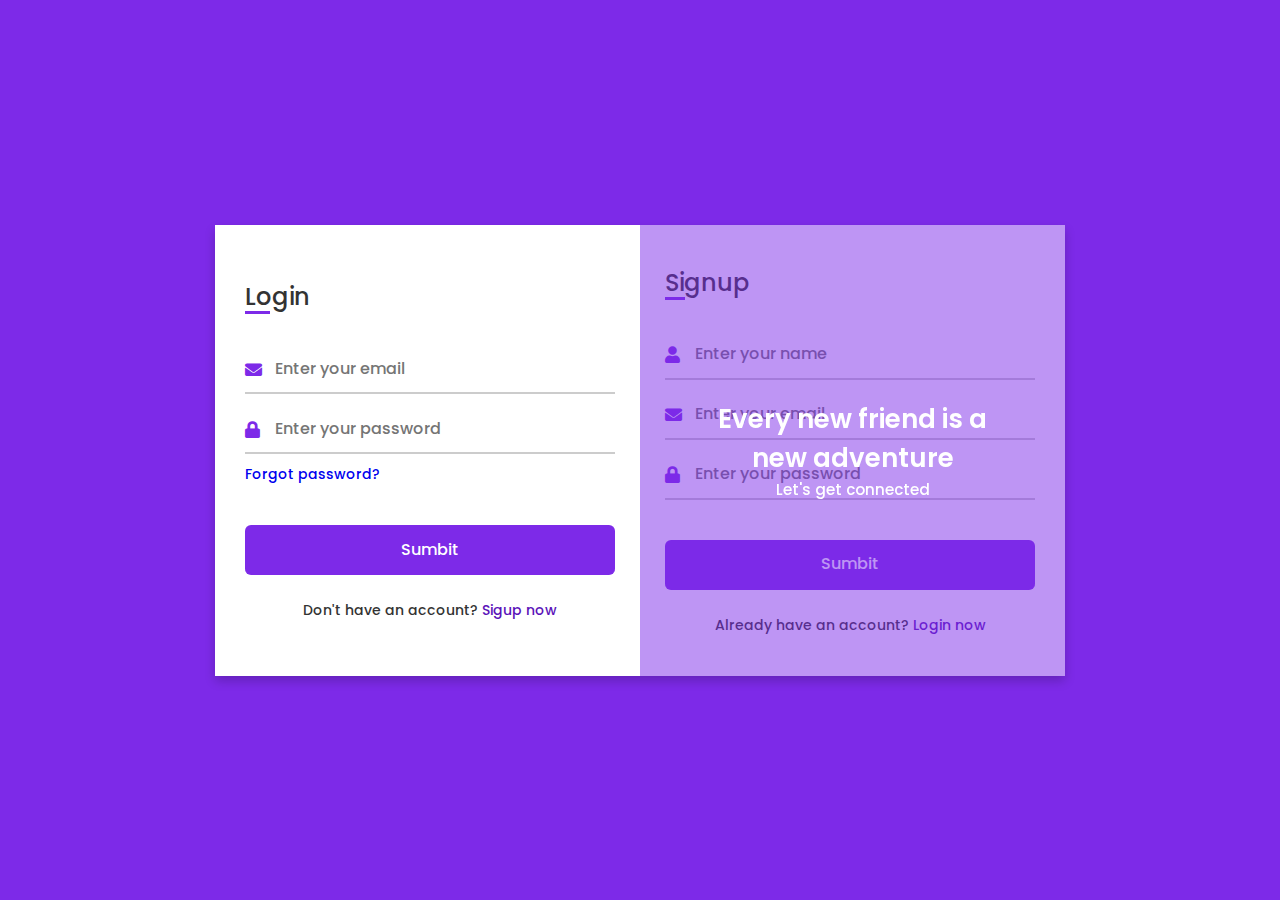
<file: log nd sign.html>
<!DOCTYPE html>

<html lang="en" dir="ltr">
  <head>
    <meta charset="UTF-8">
 
    <link rel="stylesheet" href="stylee.css">
  
    <link rel="stylesheet" href="https://cdnjs.cloudflare.com/ajax/libs/font-awesome/5.15.3/css/all.min.css">
    <meta name="viewport" content="width=device-width, initial-scale=1.0">
   </head>
<body>
  <div class="container">
    <input type="checkbox" id="flip">
    <div class="cover">
      <div class="front">
        <!--<img src="images/frontImg.jpg" alt="">-->
        <div class="text">
          <span class="text-1">Every new friend is a <br> new adventure</span>
          <span class="text-2">Let's get connected</span>
        </div>
      </div>
      <div class="back">
        <!--<img class="backImg" src="images/backImg.jpg" alt="">-->
        <div class="text">
          <span class="text-1">Complete miles of journey <br> with one step</span>
          <span class="text-2">Let's get started</span>
        </div>
      </div>
    </div>
    <div class="forms">
        <div class="form-content">
          <div class="login-form">
            <div class="title">Login</div>
          <form action="#">
            <div class="input-boxes">
              <div class="input-box">
                <i class="fas fa-envelope"></i>
                <input type="text" placeholder="Enter your email" required>
              </div>
              <div class="input-box">
                <i class="fas fa-lock"></i>
                <input type="password" placeholder="Enter your password" required>
              </div>
              <div class="text"><a href="#">Forgot password?</a></div>
              <div class="button input-box">
                <input type="submit" value="Sumbit">
              </div>
              <div class="text sign-up-text">Don't have an account? <label for="flip">Sigup now</label></div>
            </div>
        </form>
      </div>
        <div class="signup-form">
          <div class="title">Signup</div>
        <form action="#">
            <div class="input-boxes">
              <div class="input-box">
                <i class="fas fa-user"></i>
                <input type="text" placeholder="Enter your name" required>
              </div>
              <div class="input-box">
                <i class="fas fa-envelope"></i>
                <input type="text" placeholder="Enter your email" required>
              </div>
              <div class="input-box">
                <i class="fas fa-lock"></i>
                <input type="password" placeholder="Enter your password" required>
              </div>
              <div class="button input-box">
                <input type="submit" value="Sumbit">
              </div>
              <div class="text sign-up-text">Already have an account? <label for="flip">Login now</label></div>
            </div>
      </form>
    </div>
    </div>
    </div>
  </div>
</body>
</html>
</file>
<file: stylee.css>
@import url('https://fonts.googleapis.com/css2?family=Poppins:wght@200;300;400;500;600;700&display=swap');
*{
  margin: 0;
  padding: 0;
  box-sizing: border-box;
  font-family: "Poppins" , sans-serif;
}
body{
  min-height: 100vh;
  display: flex;
  align-items: center;
  justify-content: center;
  background: #7d2ae8;
  padding: 30px;
}
.container{
  position: relative;
  max-width: 850px;
  width: 100%;
  background: #fff;
  padding: 40px 30px;
  box-shadow: 0 5px 10px rgba(0,0,0,0.2);
  perspective: 2700px;
}
.container .cover{
  position: absolute;
  top: 0;
  left: 50%;
  height: 100%;
  width: 50%;
  z-index: 98;
  transition: all 1s ease;
  transform-origin: left;
  transform-style: preserve-3d;
}
.container #flip:checked ~ .cover{
  transform: rotateY(-180deg);
}
 .container .cover .front,
 .container .cover .back{
  position: absolute;
  top: 0;
  left: 0;
  height: 100%;
  width: 100%;
}
.cover .back{
  transform: rotateY(180deg);
  backface-visibility: hidden;
}
.container .cover::before,
.container .cover::after{
  content: '';
  position: absolute;
  height: 100%;
  width: 100%;
  background: #7d2ae8;
  opacity: 0.5;
  z-index: 12;
}
.container .cover::after{
  opacity: 0.3;
  transform: rotateY(180deg);
  backface-visibility: hidden;
}
.container .cover img{
  position: absolute;
  height: 100%;
  width: 100%;
  object-fit: cover;
  z-index: 10;
}
.container .cover .text{
  position: absolute;
  z-index: 130;
  height: 100%;
  width: 100%;
  display: flex;
  flex-direction: column;
  align-items: center;
  justify-content: center;
}
.cover .text .text-1,
.cover .text .text-2{
  font-size: 26px;
  font-weight: 600;
  color: #fff;
  text-align: center;
}
.cover .text .text-2{
  font-size: 15px;
  font-weight: 500;
}
.container .forms{
  height: 100%;
  width: 100%;
  background: #fff;
}
.container .form-content{
  display: flex;
  align-items: center;
  justify-content: space-between;
}
.form-content .login-form,
.form-content .signup-form{
  width: calc(100% / 2 - 25px);
}
.forms .form-content .title{
  position: relative;
  font-size: 24px;
  font-weight: 500;
  color: #333;
}
.forms .form-content .title:before{
  content: '';
  position: absolute;
  left: 0;
  bottom: 0;
  height: 3px;
  width: 25px;
  background: #7d2ae8;
}
.forms .signup-form  .title:before{
  width: 20px;
}
.forms .form-content .input-boxes{
  margin-top: 30px;
}
.forms .form-content .input-box{
  display: flex;
  align-items: center;
  height: 50px;
  width: 100%;
  margin: 10px 0;
  position: relative;
}
.form-content .input-box input{
  height: 100%;
  width: 100%;
  outline: none;
  border: none;
  padding: 0 30px;
  font-size: 16px;
  font-weight: 500;
  border-bottom: 2px solid rgba(0,0,0,0.2);
  transition: all 0.3s ease;
}
.form-content .input-box input:focus,
.form-content .input-box input:valid{
  border-color: #7d2ae8;
}
.form-content .input-box i{
  position: absolute;
  color: #7d2ae8;
  font-size: 17px;
}
.forms .form-content .text{
  font-size: 14px;
  font-weight: 500;
  color: #333;
}
.forms .form-content .text a{
  text-decoration: none;
}
.forms .form-content .text a:hover{
  text-decoration: underline;
}
.forms .form-content .button{
  color: #fff;
  margin-top: 40px;
}
.forms .form-content .button input{
  color: #fff;
  background: #7d2ae8;
  border-radius: 6px;
  padding: 0;
  cursor: pointer;
  transition: all 0.4s ease;
}
.forms .form-content .button input:hover{
  background: #5b13b9;
}
.forms .form-content label{
  color: #5b13b9;
  cursor: pointer;
}
.forms .form-content label:hover{
  text-decoration: underline;
}
.forms .form-content .login-text,
.forms .form-content .sign-up-text{
  text-align: center;
  margin-top: 25px;
}
.container #flip{
  display: none;
}
@media (max-width: 730px) {
  .container .cover{
    display: none;
  }
  .form-content .login-form,
  .form-content .signup-form{
    width: 100%;
  }
  .form-content .signup-form{
    display: none;
  }
  .container #flip:checked ~ .forms .signup-form{
    display: block;
  }
  .container #flip:checked ~ .forms .login-form{
    display: none;
  }
}
</file>
